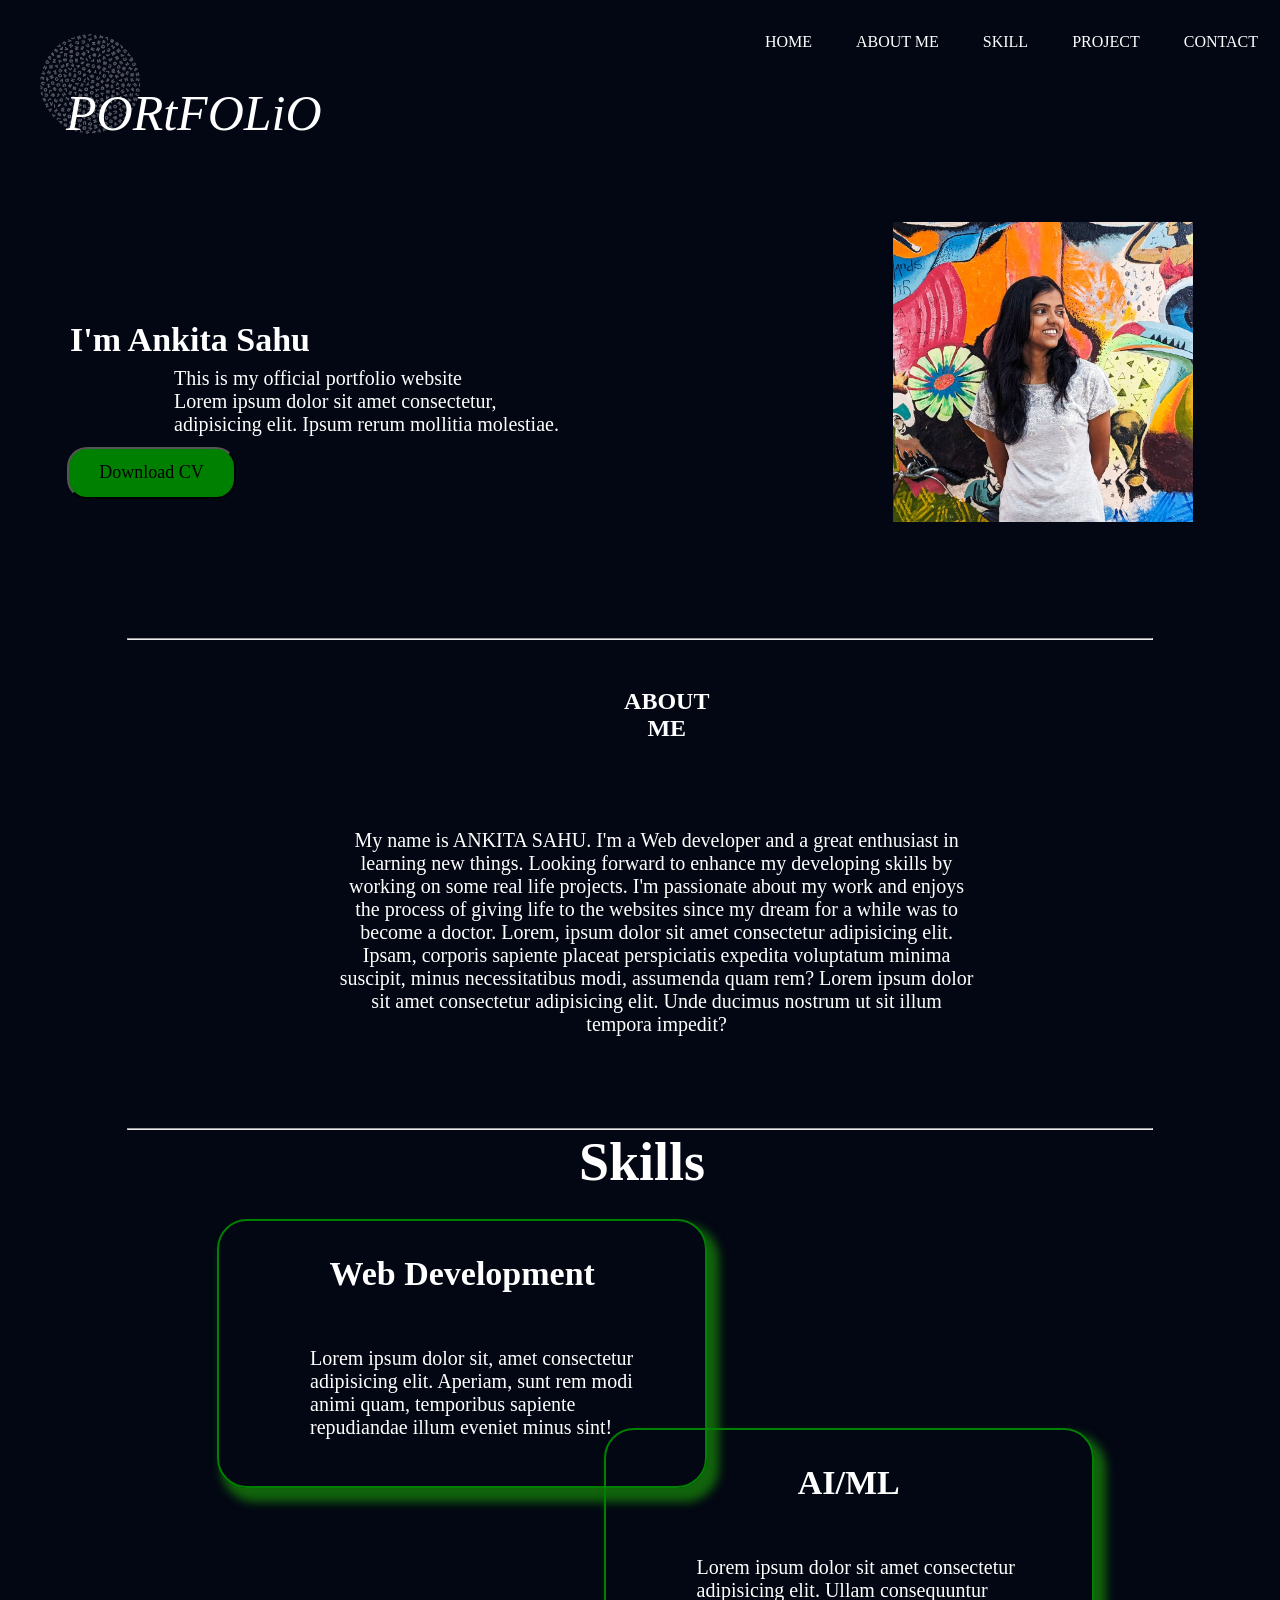
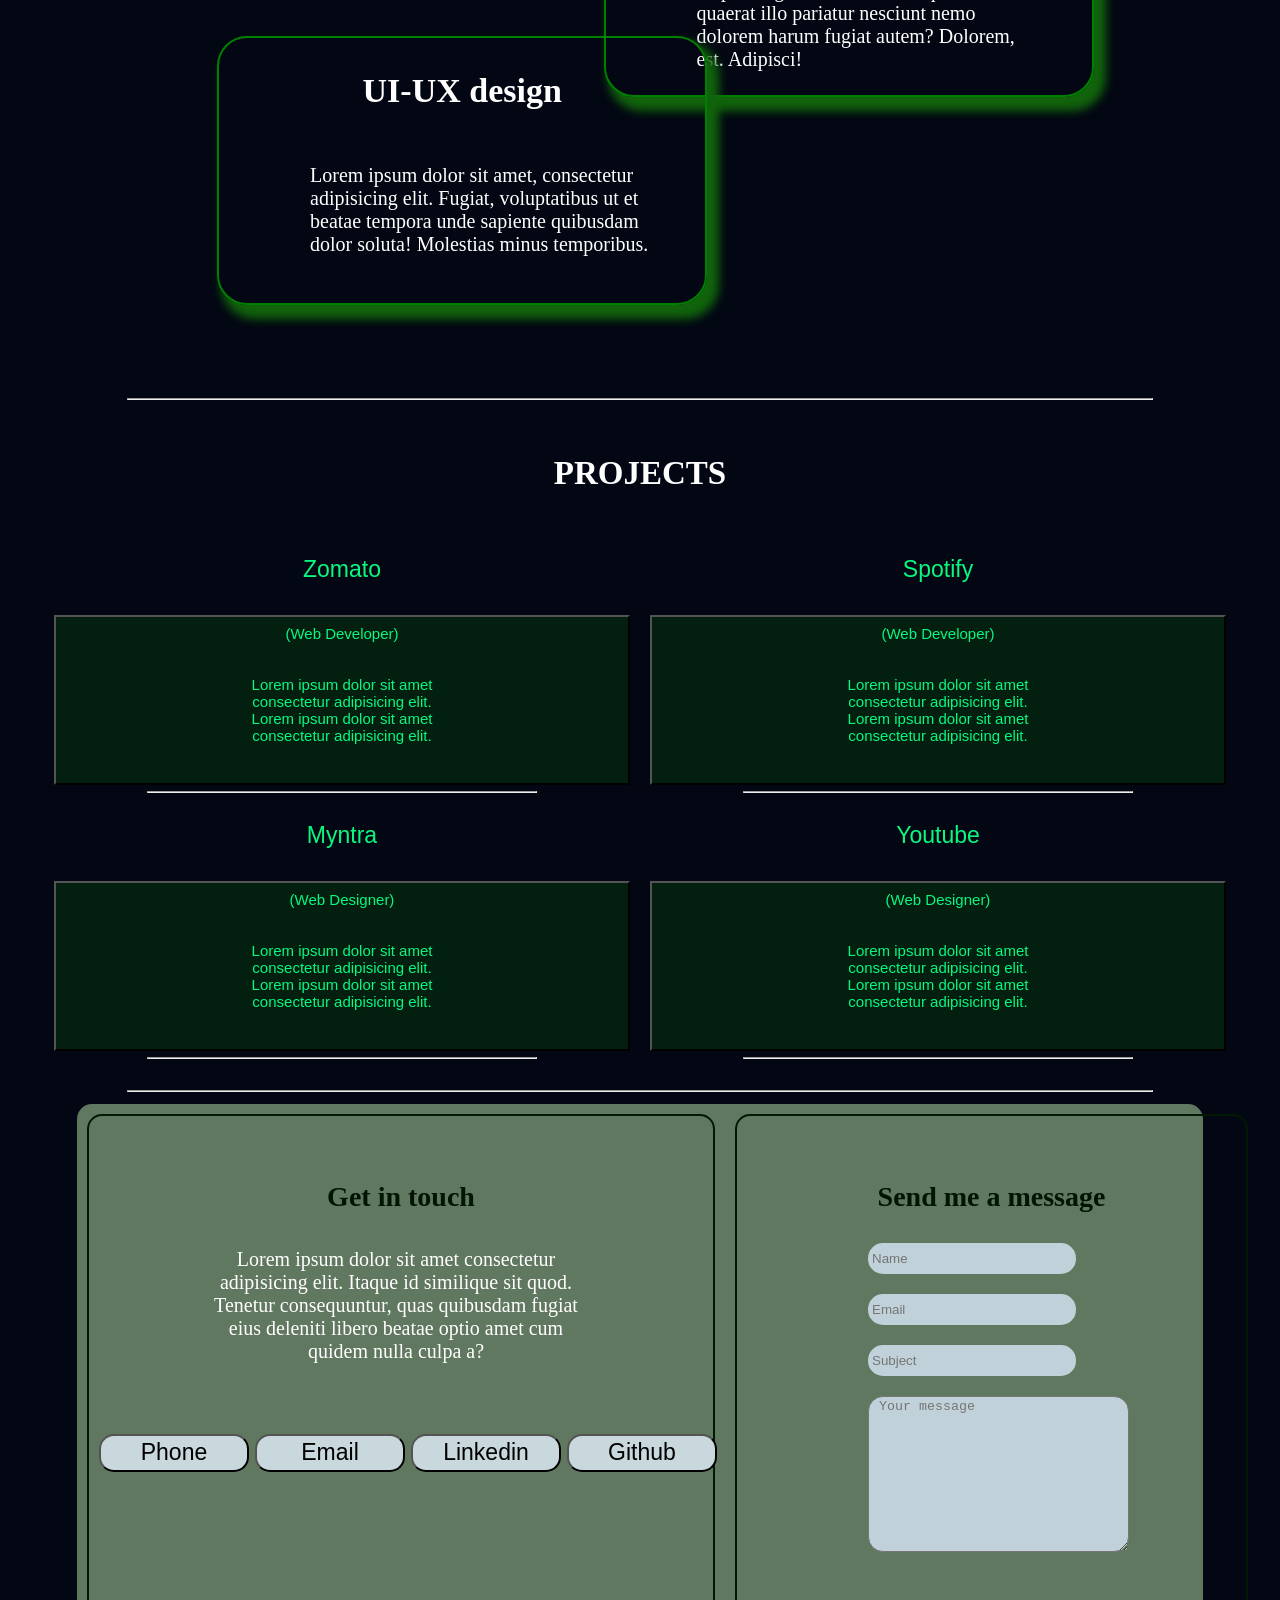
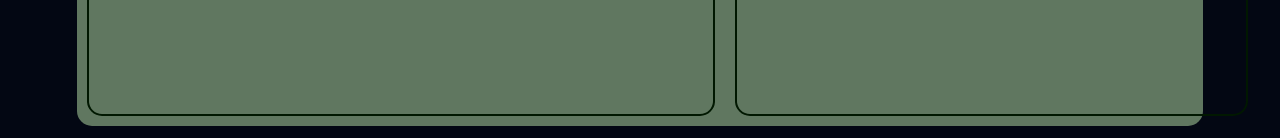
<file: index.html>
<!DOCTYPE html>
<html lang="en">
<head>
    <meta charset="UTF-8">
    <meta name="viewport" content="width=device-width, initial-scale=1.0">
    <title>MyPortfolio</title>
    <link rel="stylesheet" href="css/style.css">
    <link rel="stylesheet" media="screen and (max-width:412px)" href="css/phone.css">
    <link rel="stylesheet" href="https://fonts.google.com/specimen/Alumni+Sans+Collegiate+One?query=alumni+sans+collegiate+one">
</head>
<body>
    <section id="home">
       <header>
    <!-- <img src="https://pixabay.com/vectors/envelope-mail-postage-post-office-3172770/" alt=""> -->
    <img id="end" src="logo.png" alt="">
    <div class="head">PORtFOLiO</div>
    <div class="navbar">
        <ul>
            <li><a href="#home">HOME</a></li>
            <li><a href="#about">ABOUT ME</a></li>
            <li><a href="#skills">SKILL</a></li>
            <li><a href="#project">PROJECT</a></li>
            <li><a href="#contact">CONTACT</a></li>
            
        </ul>
    </div>
    <!-- <section id="home"> -->
        <h2>I'm Ankita <span>Sahu</span></h2>
        <p id="page1">
            This is my official portfolio website <br>Lorem ipsum dolor sit amet consectetur, <br> adipisicing elit. Ipsum rerum mollitia molestiae.
        </p>

        <button class="cv">Download CV</button>

        <img id="profile" src="port.jpg" alt="">
    </section>
    
</header>

<hr>
<section id="about">
    
     <div class="box">
        <h1>
            ABOUT ME
        </h1>
        <!-- <p id="page2">
            <img id="profile" src="portfolio.jpg" alt="">
        </p> -->
            <p id="page3">
                
            
                My name is ANKITA SAHU. I'm a Web developer and a great enthusiast in learning new things. Looking forward to enhance my developing skills by working on some real life projects. I'm passionate about my work and enjoys the process of giving life to the websites since my dream for a while was to become a doctor.
                Lorem, ipsum dolor sit amet consectetur adipisicing elit. Ipsam, corporis sapiente placeat perspiciatis expedita voluptatum minima suscipit, minus necessitatibus modi, assumenda quam rem?
                Lorem ipsum dolor sit amet consectetur adipisicing elit. Unde ducimus nostrum ut sit illum tempora impedit?
    </p>
    
    
    </div>
</section>
<hr>
<section id="skills">
    

    
        
        <h6 id="h2">Skills</h6>
        <div id="skills1">
            <h3>Web Development</h3>
            <p id="skill">
                Lorem ipsum dolor sit, amet consectetur adipisicing elit. Aperiam, sunt rem modi animi quam, temporibus sapiente repudiandae illum eveniet minus sint!
            </p>
        </div>
        <div id="skills2">
            <h3>AI/ML</h3>
            <p id="skill">Lorem ipsum dolor sit amet consectetur adipisicing elit. Ullam consequuntur quaerat illo pariatur nesciunt nemo dolorem harum fugiat autem? Dolorem, est. Adipisci!

            </p>
        </div>
        <div id="skills3">
            <h3>UI-UX design</h3>
            <p id="skill">
                Lorem ipsum dolor sit amet, consectetur adipisicing elit. Fugiat, voluptatibus ut et beatae tempora unde sapiente quibusdam dolor soluta! Molestias minus temporibus.
            </p>
    
        </div>
    
</section>
<hr>

    <section id="project">
    <h5>PROJECTS</h5>
    <div class="btn">
        <button id="work"> Zomato <br> <p id="web">(Web Developer)</p> <br> <p id="project1">Lorem ipsum dolor sit amet consectetur adipisicing elit. <br> Lorem ipsum dolor sit amet consectetur adipisicing elit. <hr id="hr"></p></button>
    
        <button id="work">Spotify<br> <p id="web">(Web Developer)</p> <br> <p id="project1">Lorem ipsum dolor sit amet consectetur adipisicing elit. <br> Lorem ipsum dolor sit amet consectetur adipisicing elit. <hr id="hr"></p></button>
      </div>  
    
    <div class="btn">
        <button id="work">Myntra<br> <p id="web">(Web Designer)</p> <br> <p id="project1">Lorem ipsum dolor sit amet consectetur adipisicing elit. <br>Lorem ipsum dolor sit amet consectetur adipisicing elit. <hr id="hr"> </p></button>
    
        <button id="work">Youtube <br> <p id="web">(Web Designer)</p> <br> <p id="project1">Lorem ipsum dolor sit amet consectetur adipisicing elit. <br> Lorem ipsum dolor sit amet consectetur adipisicing elit. <hr id="hr"> </p></button>
    
    </div>
    
</section>

<hr>
<section id="contact">
     <div class="container">
        <div class="part1">
            <h6>Get in touch</h6>
            <p id="extra">Lorem ipsum dolor sit amet consectetur adipisicing elit. Itaque id similique sit quod. Tenetur consequuntur, quas quibusdam fugiat eius deleniti libero beatae optio amet cum quidem nulla culpa a?</p>
           <div class="block">
            <div class="img">
                <button id="phone">Phone</button>
             </div>
            <div class="img">
               <button id="email">Email</button>
            </div>
            <div class="img">
                <button id="linkedin">Linkedin</button>
             </div>
             <div class="img">
                <button id="github">Github</button>
             </div>
             </div>
        </div>
        <div class="part2">
            <h6>Send me a message</h6>
            <p id="last"><input type="text" name="name" id="name" placeholder="Name"></p>
            <p id="last"><input type="email" name="email" id="name" placeholder="Email"></p>
            <p id="last"><input type="text" name="subject" id="name" placeholder="Subject"></p>
            <p id="last"><textarea name="text" id="message" cols="30" rows="10" placeholder=" Your message"></textarea></p>
        </div>
     </div>
</section>



 
</body>
</html>
</file>
<file: css/style.css>
body {
  margin: 0px;
  padding: 0px;
  background-color: rgb(3, 7, 19);
  
}
header {

  height: 630px;

}
header::before {
  content: " ";
  position: absolute;
  height: 100%;
  width: 100%;
  z-index: -1;
  opacity: 0.3;
}
#home {
  /* border: 2px solid red; */
  height: 100%;
  position: relative;
  top: 14px;
  color: white;
}
.head{
  font-family: cursive;
  font-style: italic;
  font-size: 50px;
  position: relative;
  display: inline;
  
  top: -24px;
    right: 118px;
  z-index: 2;
}
h2 {
  /* text-align: center; */
  font-size: 34px;
  font-family: cursive;
  position: relative;
  left: 70px;
  top: 126px;
  
}
p {
  /* text-align: center; */
  font-size: 20px;
  padding: 0px 124px;
  position: relative;
  left: 50px;
  top: 106px;
  
}

.cv{
  position: relative;
  left: 67px;
  top: 97px;
  width: 169px;
    height: 0px;
    background-color: green;
    font-family: cursive;
    font-size: 18px;
    border-radius: 20px;
    padding: 24px;
}
.cv:hover{
  width: 189px;
  
cursor: pointer;
  
color: #040404;
  
background-color:rgb(64, 173, 64);
}
#profile{
  position: relative;
    width: 300px;
    height: 300px;
    
    left: 853px;

    bottom: 200px;
    
}
/* #end{
  width: 100px;
  margin: 20px 40px;
} */
img {
  width: 100px;
  margin: 20px 40px;
}
#profile:hover{
  cursor: pointer;
  
}
.navbar {
  
  display: inline-block;
  float: right;
  
}
.navbar ul {
  display: flex;
}
.navbar ul li {
  
  list-style: none;
  display: flex;
  justify-content: center;
  align-items: center;
}
.navbar ul li a {
  flex-direction: column;
  text-decoration: none;
  padding: 3px 22px;

  color: white;

  text-align: center;
}
.navbar ul li a:hover {
  border-radius: 18px;
  color: black;
  background-color: white;
  border: 2px solid white;
}

/* about */

#about {
  height: 472px;
}
.box {
  display: grid;
  grid-template-columns: 1fr 1fr 4fr;
  grid-auto-columns: 2fr;
  
  grid-gap: 1rem;
  padding: 20px;
  color: white;
}
hr {
  width: 80%;
}
#hr{
  width: 80%;
}
h1 {
  text-align: center;
  position: relative;
  left: 590px;
}
/* #page2 {
  
  width: 640px;
  padding: 34px 0px;
  height: 372px;
  position: relative;
  top: 96px;
  right: 135px;
  
} */
#page3{

  width: 640px;
  padding: 34px 0px;
  height: 372px;
  position: relative;
  /* top: 156px;
  right: 135px; */
  text-align: center;
  left: 187px;
  top: 107px;
  

}
/* #profile {
  width: 364px;
  height: 426px;
  position: relative;
  bottom: 36px;
} */

/* skills  */

#skills {
  padding: 23px 62px;
  
  height: 806px;
}
#skills1,
#skills2,
#skills3 {
  color: white;
  border: 2px solid green;
  width: 40%;
  margin: 6px;
  padding: 0px 12px;
  display: flex;
  flex-direction: column;
  height: 265px;
  transition: all 1s ease-in-out 0.1s;
  border-radius: 30px;
}
#skill {
  padding: 0px 60px;
  position: relative;
  bottom: 23px;
  left: 19px;
  top: 0px;
}
#skills1 {
  position: relative;
  left: 149px;
  bottom: 10px;
  box-shadow: 8px 10px 10px 4px #11640c;
}
#skills2 {
  float: right;
  position: relative;
  right: 118px;
  bottom: 82px;
  box-shadow: 8px 10px 10px 4px #11640c;
}
#skills3 {
  float: left;
  position: relative;
  top: 126px;
  left: 149px;
  box-shadow: 8px 10px 10px 4px #11640c;
}
#skills1:hover,
#skills2:hover,
#skills3:hover {
  background-color: rgb(169, 212, 169);
  color: black;
  height: 300px;
  width: 40%px;
  border-radius: 50px;
  font-size: 30px;
  cursor: pointer;
}
h3 {
  color: white;
  text-align: center;
  font-size: 34px;
}
h4 {
  color: white;

  text-align: center;
  font-family: cursive;
  font-size: 34px;

  position: relative;
  left: 542px;
}

#h2 {
  color: white;
  font-size: 54px;
  position: relative;
  bottom: 30px;
  padding: 0px;
  display: inline;
    left: 517px;
}

/* project section  */

#project{
  height: 627px;
  color: white;
}
h5{
  text-align: center;
  font-size: 33px;
  
}
button, .btn{
  display: flex;
  justify-content: center;
  align-items: center;
  padding: 44px;
  
}
button:hover , .btn:hover{
  cursor: pointer;
  
}
#work:hover {
  cursor: pointer;
  background-color: rgb(17, 58, 17);
  color: white;
}
#work{
  list-style:disc ;
  font-size: 23px;
  color: rgb(8, 248, 128);
  background-color: rgb(2, 31, 15);

  flex-direction: column;
  margin: 4px 10px ;
  
  height: 170px;
  display: flex;
  
  align-items: center;
  position: relative;
  top: 20px;
  
}
#web{
  color: rgb(8, 248, 128);
  font-size: 15px;
  padding: 12px 12px;
 
  position: relative;
  top: 15px;
  left: 0px;
    /* right: -3px; */
  /* top: 40px;
  right: 130px; */
}
#project1{
  
  font-size: 15px;
  position: relative;
    /* bottom: px; */
    top: -20px;
    left: 0px;
}

/* get in touch */

.container {
  color: white;
  display: flex;
  width: 88%;
  margin: 12px;
  border-radius: 15px;
  
  position: relative;
  left: 65px;
  background-color: rgb(96, 119, 96);
}
.block {
  
  display: flex;
  height: 300px;
  border-radius: 15px;
}
.part1,
.part2 {
  border: 2px solid rgb(1, 24, 1);
  margin: 10px;
  flex-direction: column;
  border-radius: 15px;
}
h6 {
  font-size: 28px;
  text-align: center;
  color: rgb(2, 20, 2);
  
}
#name {
  width: 200px;
  height: 25px;
  border: 2px solid rgb(192, 209, 218);
  border-radius: 15px;
  background-color: rgb(192, 209, 218);
  color: black;
  left: 7px;
  top: -36px;
}
#message {
  border-radius: 15px;
  background-color: rgb(192, 209, 218);
}
#last{
  left: 7px;
  top: -36px;
}
#phone,
#email,
#linkedin , #github{
  padding: 17px;
    position: relative;
    right: 57px;
    top: 5px;
  height: 37px;
  width: 150px;
  background-color: rgb(200, 216, 221);
  
  flex-direction: column;
  
  font-size: 23px;
  
  border-radius: 15px;

}
#phone:hover,
#email:hover,
#linkedin:hover,
#github:hover {
  background-color: rgb(204, 219, 208);
  color: black;
  font-weight: bold;
  cursor: pointer;
}
#extra{
  text-align: center;
    font-size: 20px;
    left: -5px;
    top: -31px;


}

.img {
  width: 148px;
  height: 45px;
 
  margin: 4px;

  height: 34px;
  position: relative;
  top: 11px;
  left: 63px;
}

h4:hover {
  font-weight: bold;
  cursor: pointer;
}
</file>
<file: css/phone.css>
/*  */

  #home{
    height: 559px;
  }
  h2{
    position: relative;
    left: 341px;
    font-size: 25px;
}
img{
  width: 60px;
  position: relative;
    left: 513px;
    top: 36px;
}
.head{
  font-size: 24px;
    left: 379px;
    top: 20px;
}
.navbar{
  position: relative;
    top: 48px;
    left: 493px;
}
.navbar ul li a{
  font-size: 29px;
    padding: 3px 16px;
}
#page1{
  left: 263px;
  font-size: 11px;
}
#profile{
  position: relative;
    width: 105px;
    height: 105px;
    left: 614px;
    top: -75px;
}
.cv{
  left: 334px;
  
}
hr {
  width: 1013px;
    position: relative;
    left: 81px;
}
#hr{
  width: 377px;
  position: relative;
  left: 0px;
}
#about{
  height: 556px;
}
h1{
  left: 520px;
    top: 57px;
    font-size: 26px;
}
#page2{
  width: 490px;
  top: 178px;
}
#page3{
  font-size: 14px;
    width: 334px;
    left: 292px;
    top: 171px;
}
#h2{
  left: 485px;
  font-size: 39px;
  bottom: 14px;
}
#skill{
  padding: 0px;
  top: -22px;
}
#skills{
  height: 741px;
}
#skills1,
#skills2,
#skills3{
  width: 624px;
    height: 166px;
}
h3{
  /* top: 67px; */
    position: relative;
  font-size: 17px
}
#skills1{
  left: 202px;
}
#skills2{
  
  left: 585px;
  top: 40px;
}
#skills3{
  left: 202px;
    top: 90px;
}

#project{
  height: 100%;
}
h5{
  position: relative;
    left: 393px;
    font-size: 19px;
}
#work{
  
  height: 146px;
  width: 509px;
    left: 384px;
}
#web{
  right: 0px;
}
#project1{
  font-size: 3px;
    position: relative;
    top: -20px;
    left: 0px;
}
.container{
  width: 289%;
  left: 12px;
}
.img{
  /* width: 17px; */
}
h6{
  font-size: 24px;
    position: relative;
    /* right: 196px; */
}
</file>
